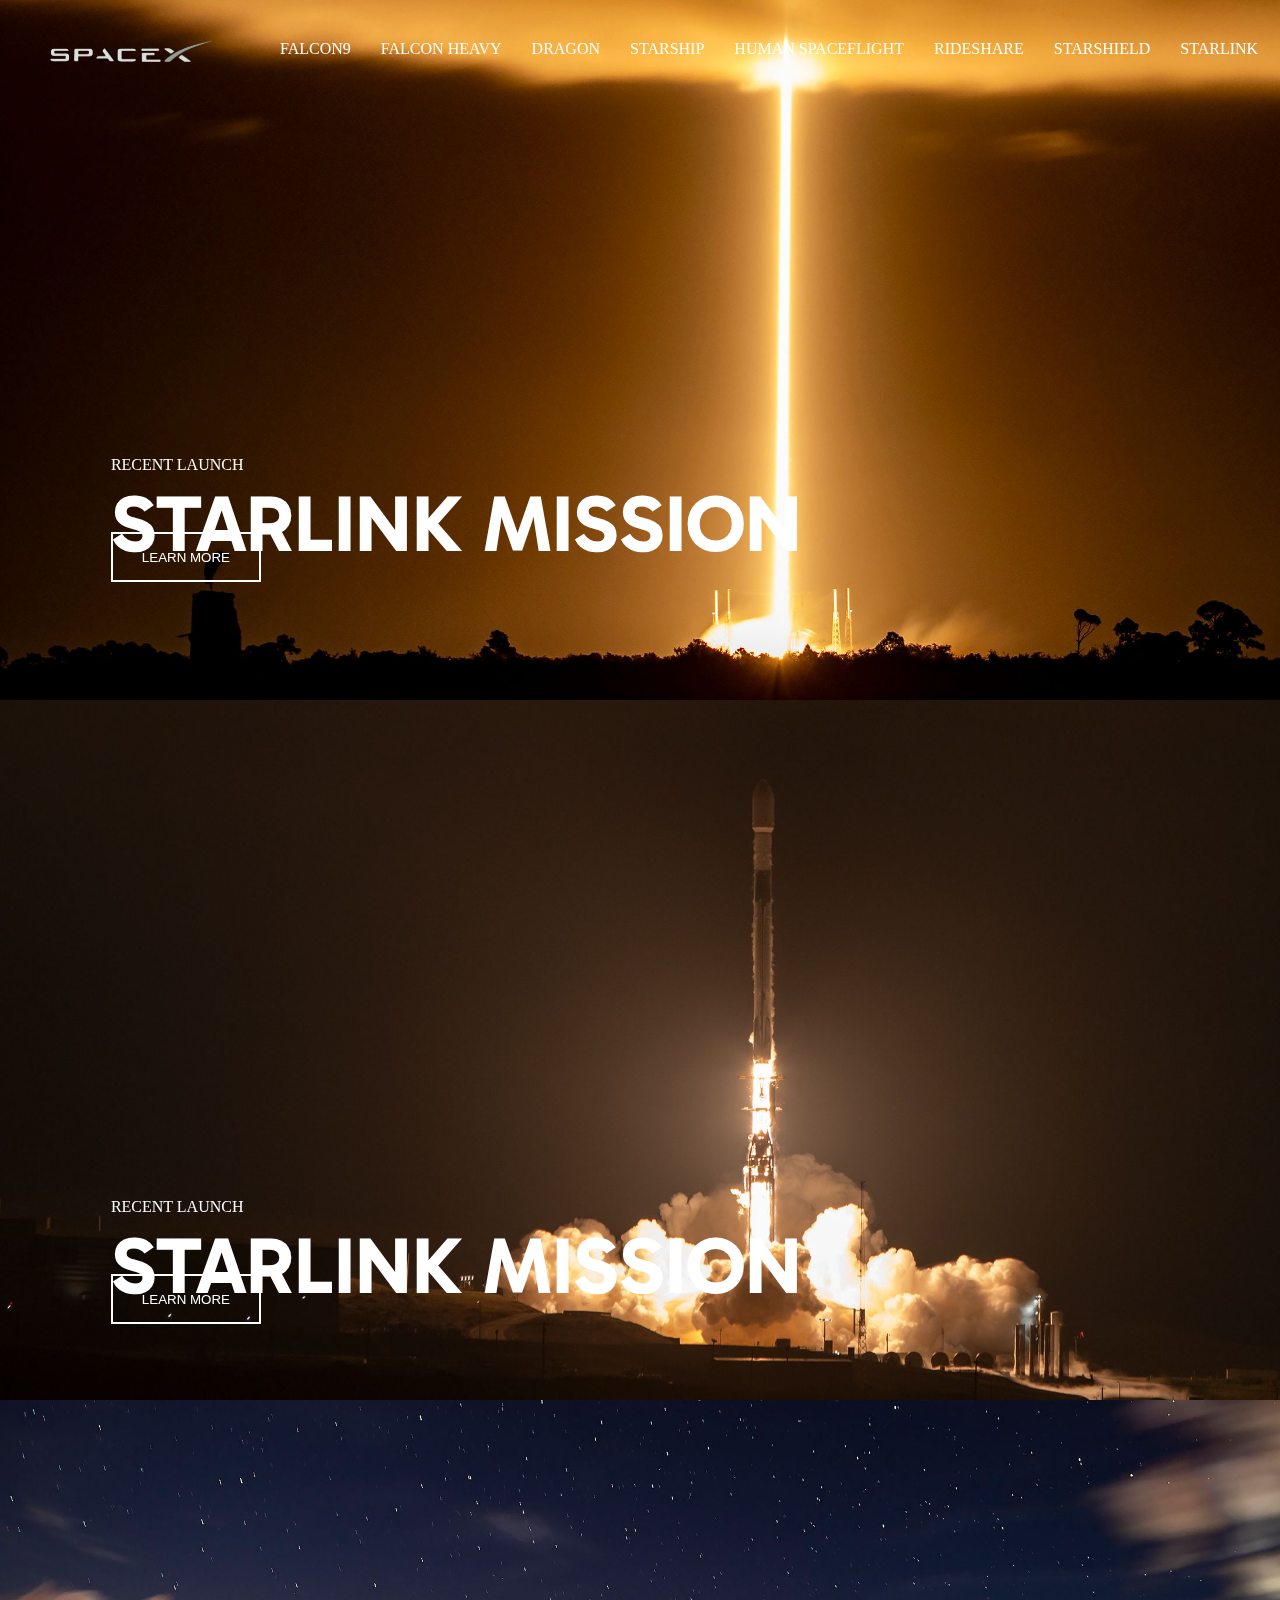
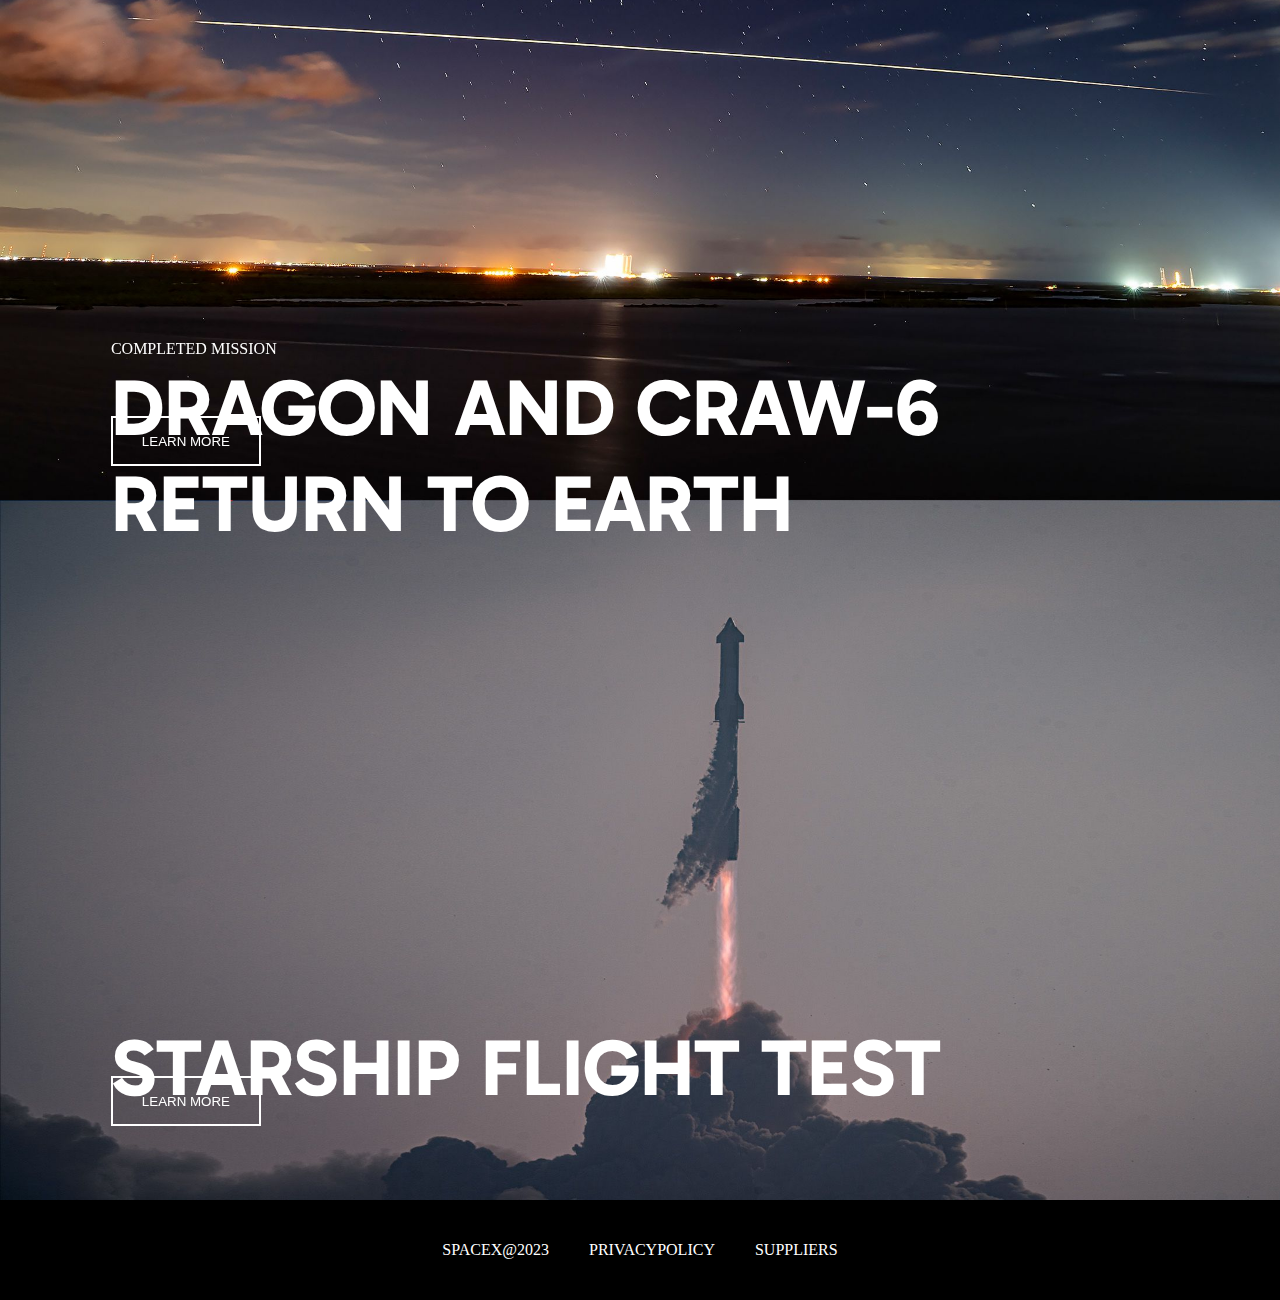
<file: index.html>
<!DOCTYPE html>
<html lang="en">
<head>
    <meta charset="UTF-8">
    <meta name="viewport" content="width=device-width, initial-scale=1.0">
    <link rel="stylesheet" href="style.css">
    <title>Spacex</title>
</head>
<body>
    <div class="full-body">
        <div class="full-body1"></div>
        <div class="full-body2"></div>
        <div class="full-body3"></div>
        <div class="full-body4"></div>

    <section>
        <nav class="navbar-a">
           
        <div class="spx-all">
             <div class="spx-text"><img src="Daco_4533340.png" height="22px"></div>
            <div class="spx-txt">FALCON9</div>
            <div class="spx-txt">FALCON HEAVY</div>
            <div class="spx-txt">DRAGON</div>
            <div class="spx-txt">STARSHIP</div>
            <div class="spx-txt">HUMAN SPACEFLIGHT</div>
            <div class="spx-txt">RIDESHARE</div>
            <div class="spx-txt">STARSHIELD </div>
            <div class="spx-txt">STARLINK</div>
           
        </div>

        <div class="spx-sop">
            <div class="iner-txt">SHOP</div> 
            <div class="iner-tex"> </div>
        </div>   
          <!--top to end text-->
   <div calss="top-end">
        <div class="nxt-sec"> 

            <div class="nxt-one">
            <p class="nex-sec">RECENT LAUNCH<p>
            <div class="nex-scc"><h1>STARLINK MISSION</h1></div> 
                <button id="lan-btn">LEARN MORE</button>
        </div>
            
            <div class="nxt-two">
            <p class="nex-sec">RECENT LAUNCH<p>
            <div class="nex-scc"><h1>STARLINK MISSION</h1></div>
                <button id="lan-btn">LEARN MORE</button>
        </div>
            
            <div class="nxt-three">
            <p id="nex-sec">COMPLETED MISSION<p>
            <div class="nex-scc"><h1>DRAGON AND CRAW-6 RETURN TO EARTH</h1></div>
                <button id="lan-btn">LEARN MORE</button>
        </div>
            
            <div class="nxt-four">
            <div class="nex-scc"><h1>STARSHIP FLIGHT TEST</h1></div>
                <button id="lan-btn">LEARN MORE</button>
        </div>
            
    </div>
    </div> 
    </nav>
    <div class="ftr-main">
           <div class="ftr-one">SPACEX@2023</div>
           <div class="ftr-two">PRIVACYPOLICY</div>
           <div class="ftr-two">SUPPLIERS</div>
    </div>
</section> 


</div>


</body>
</html>
</file>
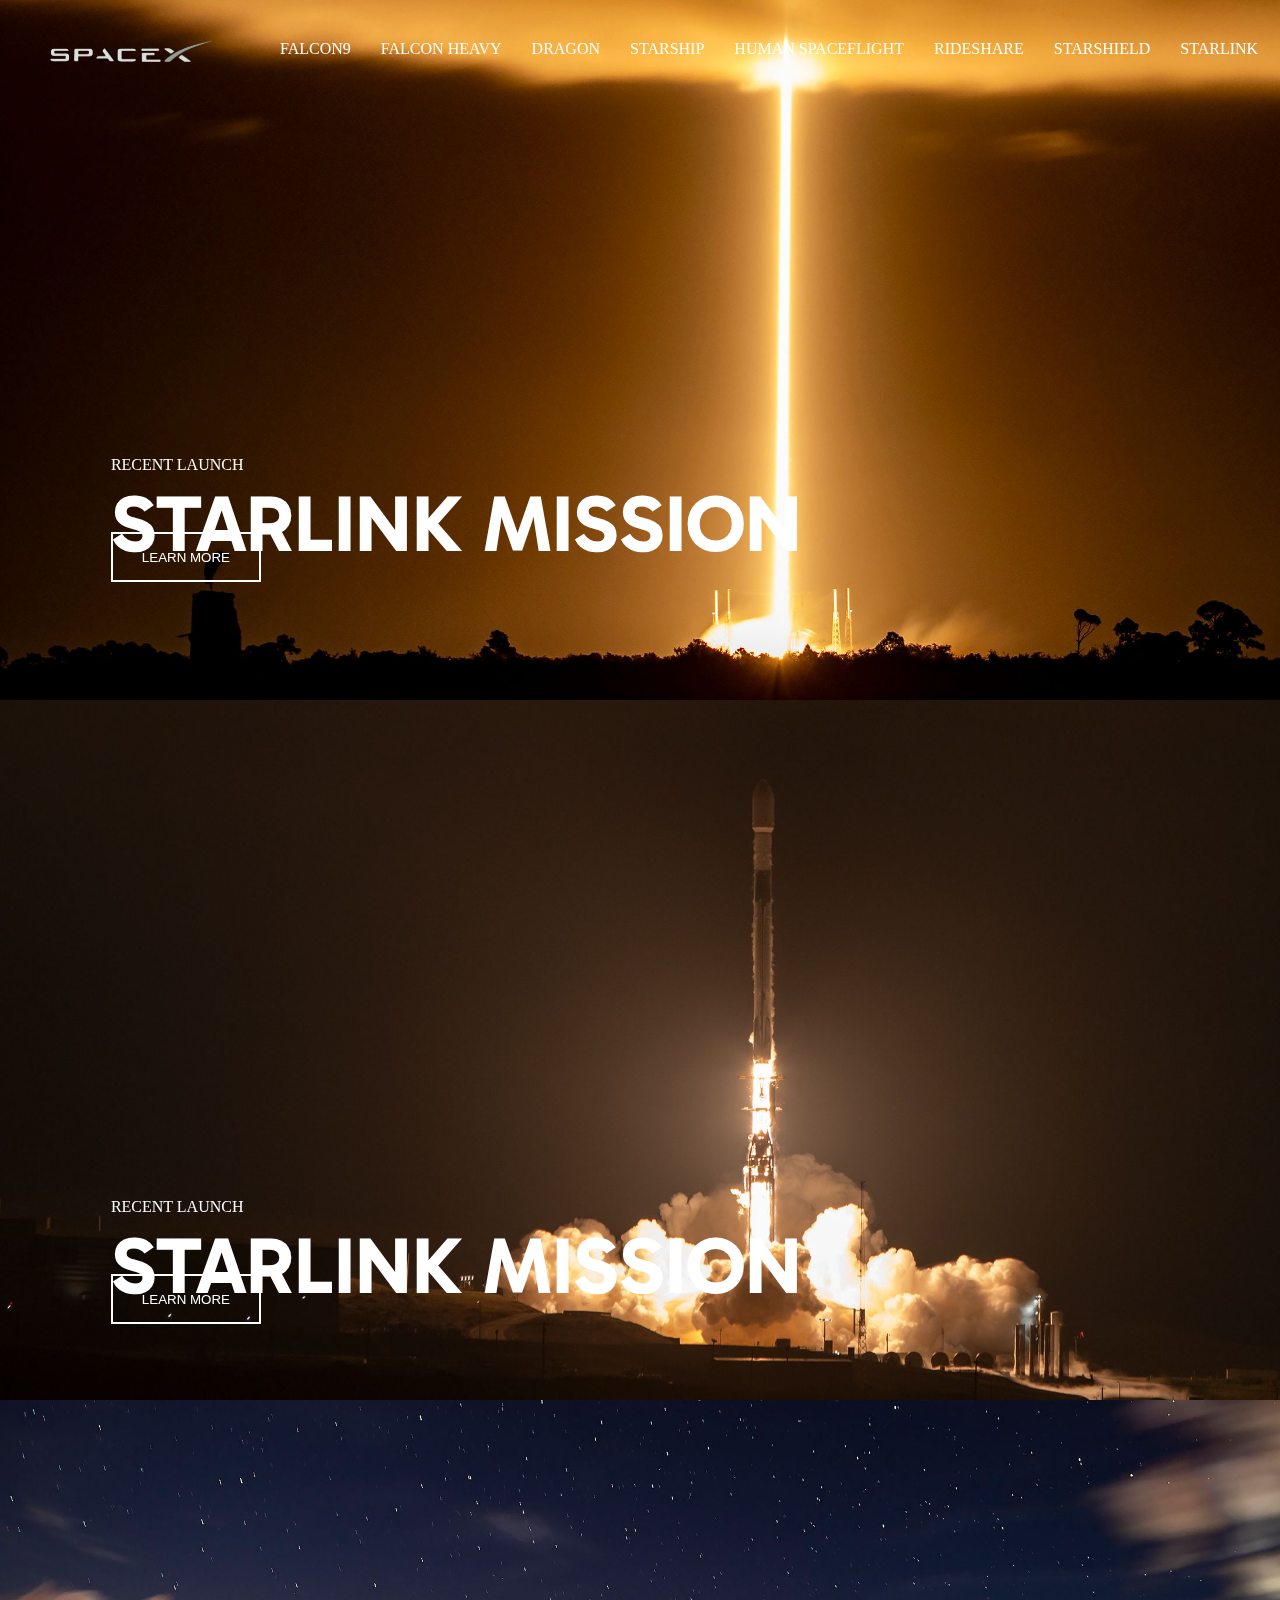
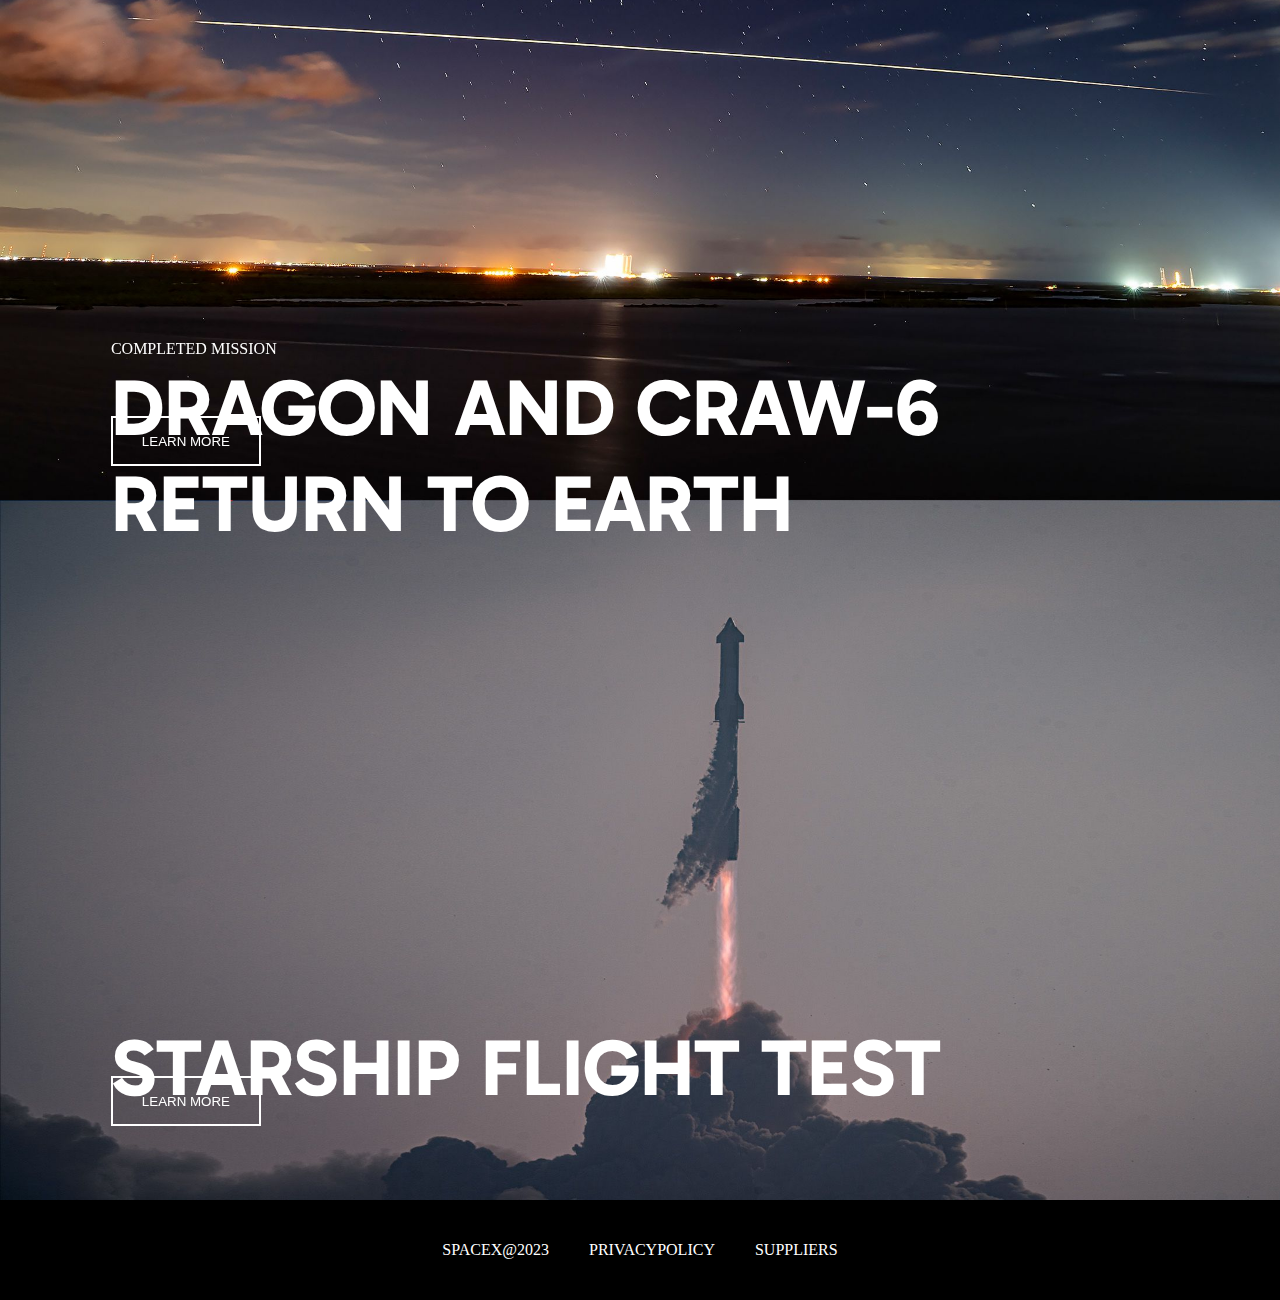
<file: SpaceX.html>
<!DOCTYPE html>
<html lang="en">
<head>
    <meta charset="UTF-8">
    <meta name="viewport" content="width=device-width, initial-scale=1.0">
    <link rel="stylesheet" href="SpaceX.css">
    <title>Spacex</title>
</head>
<body>
    <div class="full-body">
        <div class="full-body1"></div>
        <div class="full-body2"></div>
        <div class="full-body3"></div>
        <div class="full-body4"></div>

    <section>
        <nav class="navbar-a">
           
        <div class="spx-all">
             <div class="spx-text"><img src="/Daco_4533340.png" height="22px"></div>
            <div class="spx-txt">FALCON9</div>
            <div class="spx-txt">FALCON HEAVY</div>
            <div class="spx-txt">DRAGON</div>
            <div class="spx-txt">STARSHIP</div>
            <div class="spx-txt">HUMAN SPACEFLIGHT</div>
            <div class="spx-txt">RIDESHARE</div>
            <div class="spx-txt">STARSHIELD </div>
            <div class="spx-txt">STARLINK</div>
           
        </div>

        <div class="spx-sop">
            <div class="iner-txt">SHOP</div> 
            <div class="iner-tex"> </div>
        </div>   
          <!--top to end text-->
   <div calss="top-end">
        <div class="nxt-sec"> 

            <div class="nxt-one">
            <p class="nex-sec">RECENT LAUNCH<p>
            <div class="nex-scc"><h1>STARLINK MISSION</h1></div> 
                <button id="lan-btn">LEARN MORE</button>
        </div>
            
            <div class="nxt-two">
            <p class="nex-sec">RECENT LAUNCH<p>
            <div class="nex-scc"><h1>STARLINK MISSION</h1></div>
                <button id="lan-btn">LEARN MORE</button>
        </div>
            
            <div class="nxt-three">
            <p id="nex-sec">COMPLETED MISSION<p>
            <div class="nex-scc"><h1>DRAGON AND CRAW-6 RETURN TO EARTH</h1></div>
                <button id="lan-btn">LEARN MORE</button>
        </div>
            
            <div class="nxt-four">
            <div class="nex-scc"><h1>STARSHIP FLIGHT TEST</h1></div>
                <button id="lan-btn">LEARN MORE</button>
        </div>
            
    </div>
    </div> 
    </nav>
    <div class="ftr-main">
           <div class="ftr-one">SPACEX@2023</div>
           <div class="ftr-two">PRIVACYPOLICY</div>
           <div class="ftr-two">SUPPLIERS</div>
    </div>
</section> 


</div>


</body>
</html>
</file>
<file: style.css>
@import url('https://fonts.googleapis.com/css2?family=Gabarito&family=Open+Sans:wght@400;600;700&family=Roboto:wght@300&display=swap');

.spx-all{
    position: fixed;
    display: flex;
    gap: 30px;
    padding-top:20px;
    margin: 0px;
    padding: 0px;

}
.navbar-a{
    display: flex;
    color: white;
    gap: 20px;
    padding-top: 40px;
    padding-left: 50px;
}
.spx-text{
    width: 200px;
 
}
.spx-text img{
position: fixed;
}
.full-body{
    position: absolute;
    top: 0px;
    left: 0px;
    width: 100%;
    height: 2900px;
    background-size: cover;
}
.full-body1{
    position: absolute;
    top: 0px;
    left: 0px;
    width: 100%;
    height: 700px;
    background-image:url("Star6_19_092923_DSC_8052_3_desktop_e1c637e394.jpg");
    background-size: cover;
}
.full-body2{
    position: absolute;
    top:700px;
    left: 0px;
    width: 100%;
    height: 700px;
    background-image:url("Starlink_G7_3_OS_56_5196_Desktop_501dcd8c6a.jpg");
    background-size: cover;
}
.full-body3{
    position: absolute;
    background-image:url(Crew_6_Desktop_9857f5c2f0.jpg);
    top: 1400px;
    left: 0px;
    width:100%;
    height: 700px;
    background-size:cover ;
}
.full-body4{
    position: absolute;
    top: 2100px;
    left:0px;
    height: 700px;
    width: 100%;
    background-size: cover;
    background-image: url(STARSHIP_Testflight_DESKTOP_2b3bea613a.jpg);
}

.spx-sop{
    margin-left:200px ;
}
.nxt-sec{
    
    display: flex;
    flex-direction: column;
    position:relative;
    right:200px;
    gap: 600px;
    top: 400px;
    color: white;
    height: 1000px;
}
.nex-scc{
   position: relative;
   bottom: 100px;
   height: 10px;
    font-family: "Gabarito","sans-serif";
    font-size: 40px;
   color: rgb(255, 255, 255);
 
}
#lan-btn{
    border: 2px solid;
    color: rgb(255, 255, 255);
    border-color: rgb(255, 255, 255);
    height: 50px;
    width: 150px;
    background: none
} 
#lan-btn:hover{
    background-color: aliceblue;
    color: black;
}

.nxt-one{
    display: flex; 
    flex-direction: column;
    gap: 0px;
}   

.nxt-two{
    display: flex; 
    flex-direction: column;
    gap: 0px;
}  
.nxt-three{
    display: flex; 
    flex-direction: column;
    gap: 0px;
}  
.nxt-four{
    display: flex; 
    flex-direction: column;
    gap: 0px;
}  
.ftr-main{
    display: flex;
    align-items: center;
    justify-content: center;
    gap:40px;
    color: white;
    width:100%;
    height:100px;
    position: relative;
    top: 1760px;
    left:0px;
 background-color: black;
}
</file>
<file: SpaceX.css>
@import url('https://fonts.googleapis.com/css2?family=Gabarito&family=Open+Sans:wght@400;600;700&family=Roboto:wght@300&display=swap');

.spx-all{
    position: fixed;
    display: flex;
    gap: 30px;
    padding-top:20px;
    margin: 0px;
    padding: 0px;

}
.navbar-a{
    display: flex;
    color: white;
    gap: 20px;
    padding-top: 40px;
    padding-left: 50px;
}
.spx-text{
    width: 200px;
 
}
.spx-text img{
position: fixed;
}
.full-body{
    position: absolute;
    top: 0px;
    left: 0px;
    width: 100%;
    height: 2900px;
    background-size: cover;
}
.full-body1{
    position: absolute;
    top: 0px;
    left: 0px;
    width: 100%;
    height: 700px;
    background-image:url("Star6_19_092923_DSC_8052_3_desktop_e1c637e394.jpg");
    background-size: cover;
}
.full-body2{
    position: absolute;
    top:700px;
    left: 0px;
    width: 100%;
    height: 700px;
    background-image:url("/Starlink_G7_3_OS_56_5196_Desktop_501dcd8c6a.jpg");
    background-size: cover;
}
.full-body3{
    position: absolute;
    background-image:url(Crew_6_Desktop_9857f5c2f0.jpg);
    top: 1400px;
    left: 0px;
    width:100%;
    height: 700px;
    background-size:cover ;
}
.full-body4{
    position: absolute;
    top: 2100px;
    left:0px;
    height: 700px;
    width: 100%;
    background-size: cover;
    background-image: url(STARSHIP_Testflight_DESKTOP_2b3bea613a.jpg);
}

.spx-sop{
    margin-left:200px ;
}
.nxt-sec{
    
    display: flex;
    flex-direction: column;
    position:relative;
    right:200px;
    gap: 600px;
    top: 400px;
    color: white;
    height: 1000px;
}
.nex-scc{
   position: relative;
   bottom: 100px;
   height: 10px;
    font-family: "Gabarito","sans-serif";
    font-size: 40px;
   color: rgb(255, 255, 255);
 
}
#lan-btn{
    border: 2px solid;
    color: rgb(255, 255, 255);
    border-color: rgb(255, 255, 255);
    height: 50px;
    width: 150px;
    background: none
} 
#lan-btn:hover{
    background-color: aliceblue;
    color: black;
}

.nxt-one{
    display: flex; 
    flex-direction: column;
    gap: 0px;
}   

.nxt-two{
    display: flex; 
    flex-direction: column;
    gap: 0px;
}  
.nxt-three{
    display: flex; 
    flex-direction: column;
    gap: 0px;
}  
.nxt-four{
    display: flex; 
    flex-direction: column;
    gap: 0px;
}  
.ftr-main{
    display: flex;
    align-items: center;
    justify-content: center;
    gap:40px;
    color: white;
    width:100%;
    height:100px;
    position: relative;
    top: 1760px;
    left:0px;
 background-color: black;
}
</file>
